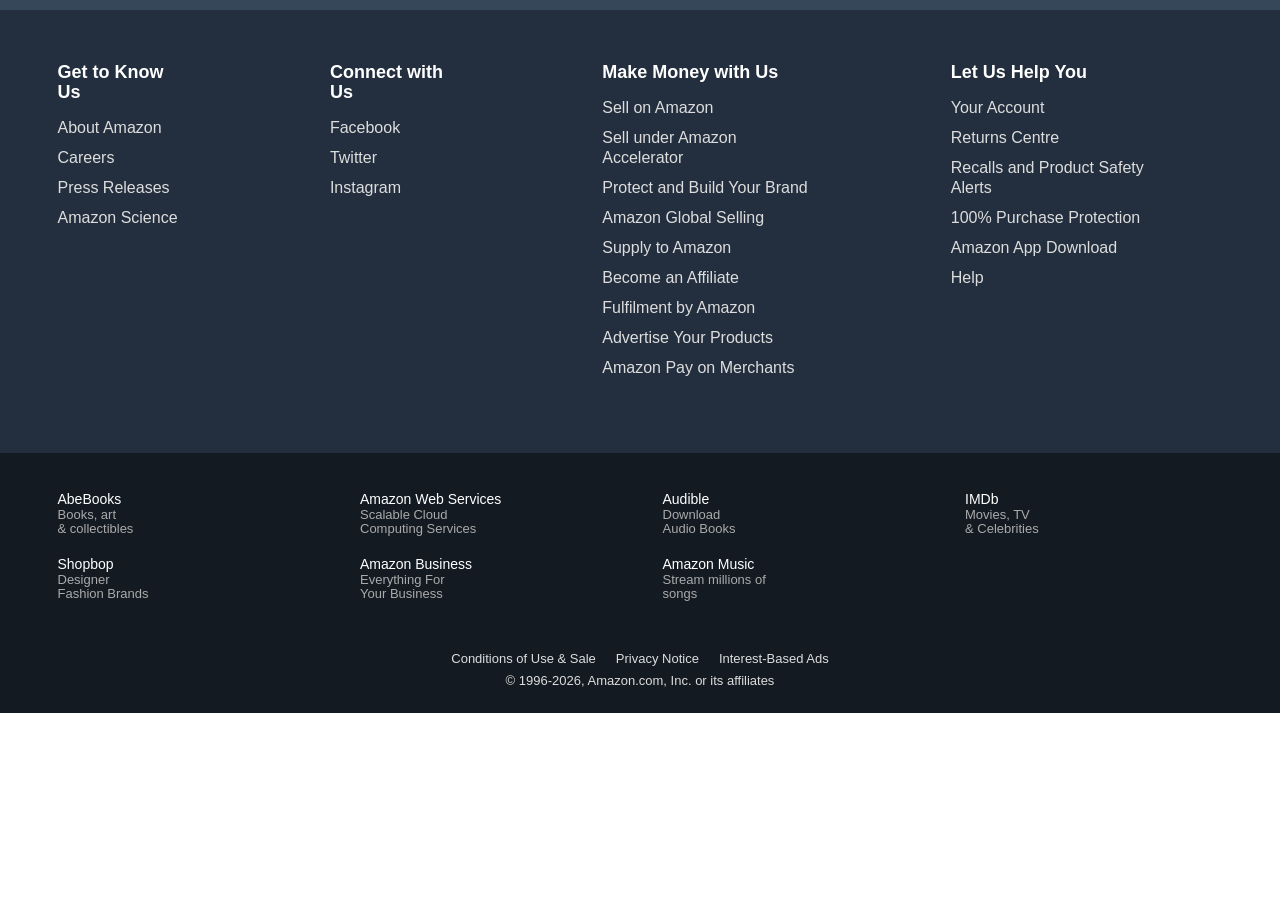
<file: amazon footer/index.html>
<!doctype html>
<html lang="en">
  <head>
    <meta charset="UTF-8" />
    <meta name="viewport" content="width=device-width, initial-scale=1.0" />
    <title>Amazon Footer</title>
    <link rel="stylesheet" href="style.css" />
  </head>
  <body>
    <footer>
      <div class="main-footer">
        <div class="footer-container">
          <div class="footer-column">
            <h3>Get to Know<br />Us</h3>
            <a href="#">About Amazon</a>
            <a href="#">Careers</a>
            <a href="#">Press Releases</a>
            <a href="#">Amazon Science</a>
          </div>
          <div class="footer-column">
            <h3>Connect with<br />Us</h3>
            <a href="#">Facebook</a>
            <a href="#">Twitter</a>
            <a href="#">Instagram</a>
          </div>
          <div class="footer-column money-column">
            <h3>Make Money with Us</h3>
            <a href="#">Sell on Amazon</a>
            <a href="#">
              Sell under Amazon<br />
              Accelerator
            </a>
            <a href="#">Protect and Build Your Brand</a>
            <a href="#">Amazon Global Selling</a>
            <a href="#">Supply to Amazon</a>
            <a href="#">Become an Affiliate</a>
            <a href="#">Fulfilment by Amazon</a>
            <a href="#">Advertise Your Products</a>
            <a href="#">Amazon Pay on Merchants</a>
          </div>
          <div class="footer-column help-column">
            <h3>Let Us Help You</h3>
            <a href="#">Your Account</a>
            <a href="#">Returns Centre</a>
            <a href="#">
              Recalls and Product Safety<br />
              Alerts
            </a>
            <a href="#">100% Purchase Protection</a>
            <a href="#">Amazon App Download</a>
            <a href="#">Help</a>
          </div>
        </div>
      <div class="bottom-footer">
        <div class="services-container">
          <!-- COLUMN 1 -->
          <div class="services-column">
            <div class="service">
              <h4>AbeBooks</h4>
              <p>
                Books, art<br />
                &amp; collectibles
              </p>
            </div>
            <div class="service">
              <h4>Shopbop</h4>
              <p>
                Designer<br />
                Fashion Brands
              </p>
            </div>
          </div>
          <div class="services-column">
            <div class="service">
              <h4>Amazon Web Services</h4>
              <p>
                Scalable Cloud<br />
                Computing Services
              </p>
            </div>
            <div class="service">
              <h4>Amazon Business</h4>
              <p>
                Everything For<br />
                Your Business
              </p>
            </div>
          </div>
          <div class="services-column">
            <div class="service">
              <h4>Audible</h4>
              <p>
                Download<br />
                Audio Books
              </p>
            </div>
            <div class="service">
              <h4>Amazon Music</h4>
              <p>
                Stream millions of<br />
                songs
              </p>
            </div>
          </div>
          <div class="services-column">
            <div class="service">
              <h4>IMDb</h4>
              <p>
                Movies, TV<br />
                &amp; Celebrities
              </p>
            </div>
          </div>
        </div>
        <div class="copyright">
          <div class="copyright-links">
            <a href="#">Conditions of Use &amp; Sale</a>
            <a href="#">Privacy Notice</a>
            <a href="#">Interest-Based Ads</a>
          </div>
          <p>© 1996-2026, Amazon.com, Inc. or its affiliates</p>
        </div>
      </div>
    </footer>
  </body>
</html>
</file>
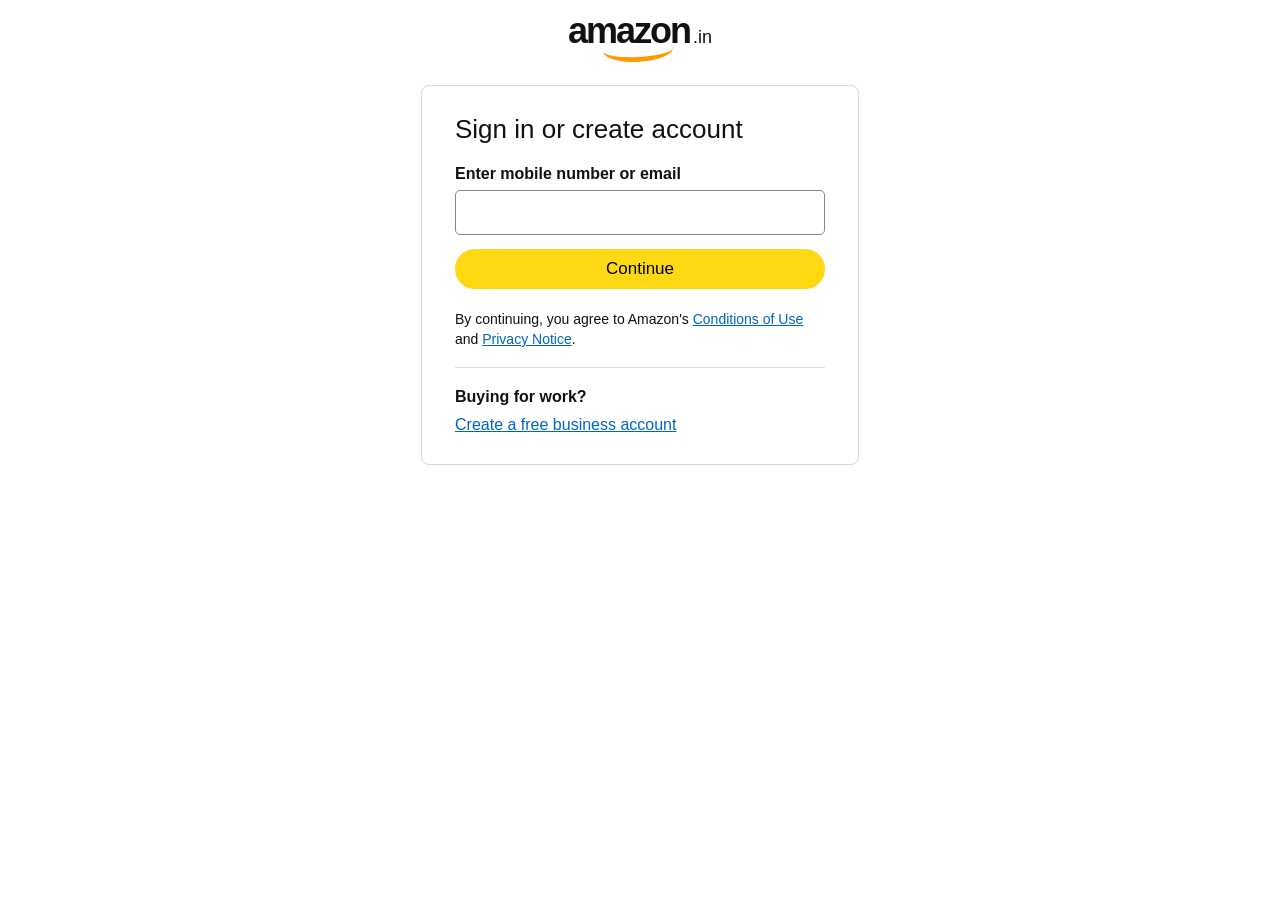
<file: Amazon Login/index.html>
<!doctype html>
<html lang="en">
  <head>
    <meta charset="UTF-8" />
    <meta name="viewport" content="width=device-width, initial-scale=1.0" />
    <title>Amazon Sign In</title>
    <link rel="stylesheet" href="style.css" />
  </head>
  <body>
    <div class="logo">
      <span class="amazon">amazon</span><span class="in">.in</span>
      <div class="smile"></div>
    </div>
    <div class="login-box">
      <h1>Sign in or create account</h1>
      <label for="email"> Enter mobile number or email </label>
      <input type="text" id="email" />
      <button>Continue</button>
      <p class="terms">
        By continuing, you agree to Amazon's
        <a href="#">Conditions of Use</a>
        and
        <a href="#">Privacy Notice</a>.
      </p>
      <hr />
      <h3>Buying for work?</h3>
      <a href="#" class="business"> Create a free business account </a>
    </div>
  </body>
</html>
</file>
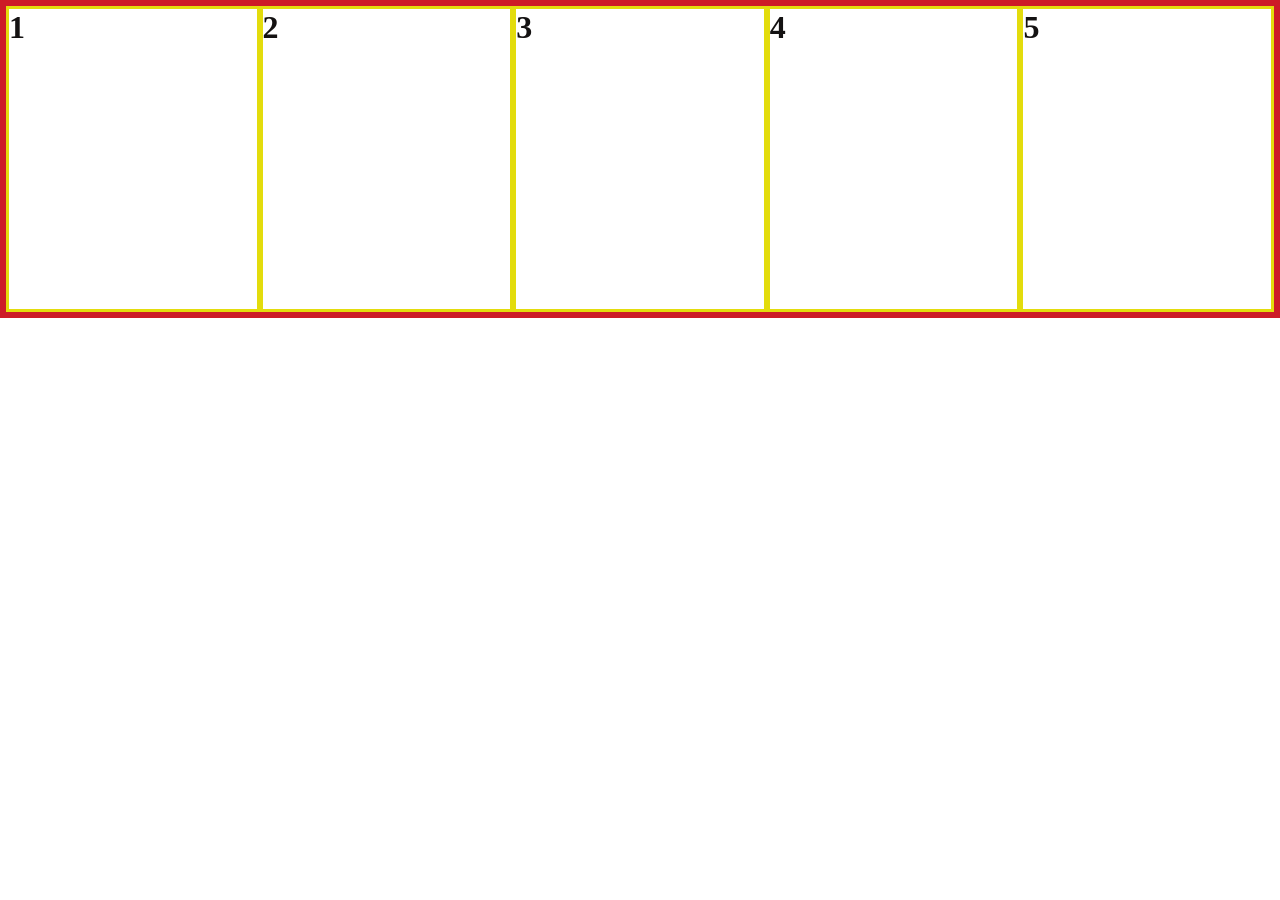
<file: Day-14/flexbox.html>
<!doctype html>
<html lang="en">
  <head>
    <meta charset="UTF-8" />
    <meta name="viewport" content="width=device-width, initial-scale=1.0" />
    <title>Assignment</title>
    <style>
      * {
        margin: 0;
        padding: 0;
      }
      .cnt {
        display: flex;
        flex-direction: row;
        justify-content: space-around;
        border: 6px solid rgb(205, 27, 39);
      }
      .cnt h1 {
        color: rgb(20, 18, 18);
        border: 3px solid rgb(227, 220, 12);
        width: 22%;
        height: 300px;
      }

      @media (min-width: 300px) and (max-width: 600px) {
        .cnt {
          flex-direction: column;
        }
        .cnt h1 {
          width: 90%;
          margin: auto;
          margin-bottom: 15px;
        }
      }
      @media (min-width: 601px) and (max-width: 900px) {
        .cnt {
          flex-wrap: wrap;
        }
        .cnt h1 {
            gap: 10px;
          width: 45%;
          margin-bottom: 15px;
        }
      }
    </style>
  </head>
  <body>
    <div class="cnt">
      <h1>1</h1>
      <h1>2</h1>
      <h1>3</h1>
      <h1>4</h1>
      <h1>5</h1>
    </div>
  </body>
</html>
</file>
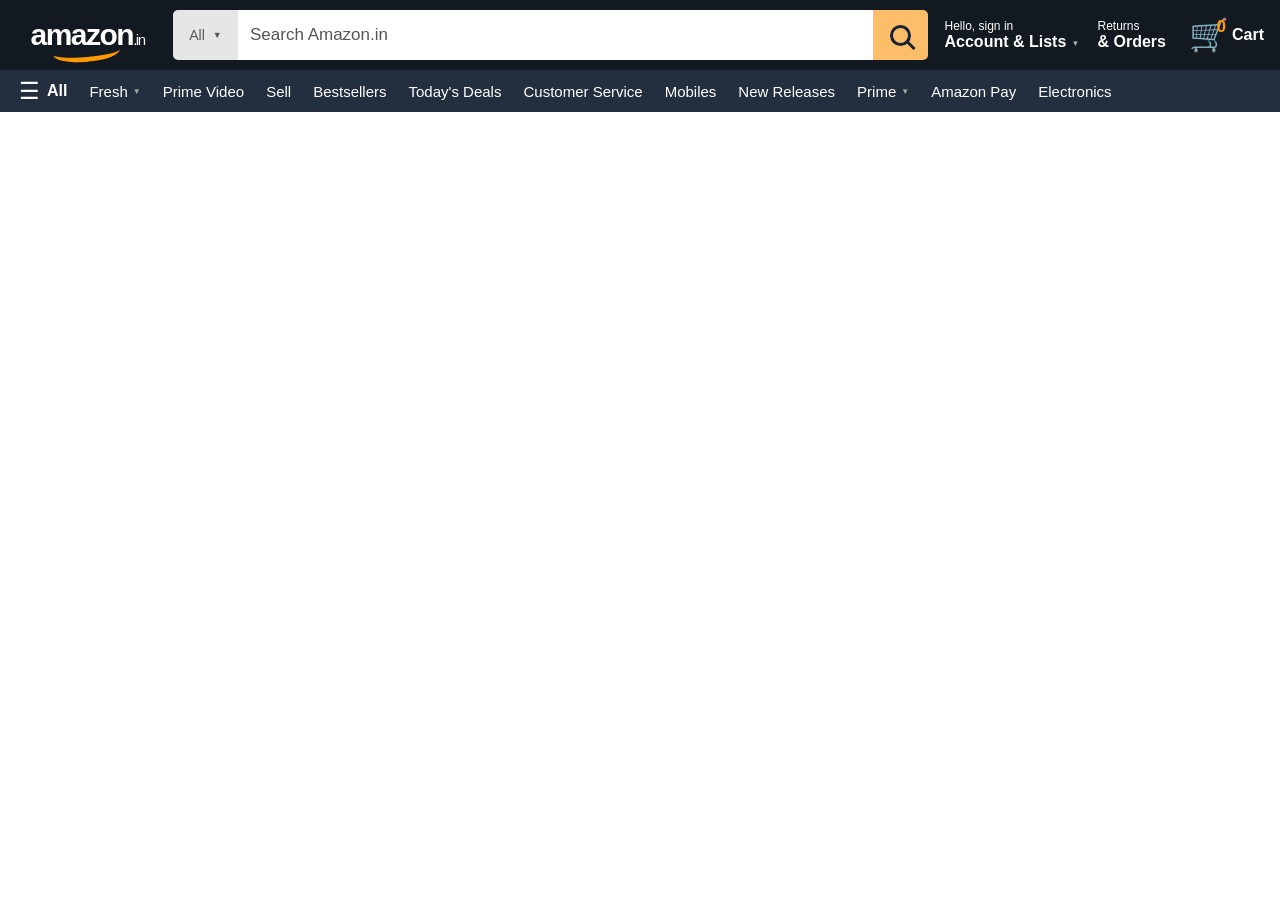
<file: Day-16 - Navbar/navbar.html>
<!doctype html>
<html lang="en">
  <head>
    <meta charset="UTF-8" />
    <meta name="viewport" content="width=device-width, initial-scale=1.0" />
    <title>Amazon Navbar</title>
    <link rel="stylesheet" href="navbar.css" />
  </head>
  <body>
    <header class="amazon-navbar">
      <div class="nav-top">
        <div class="nav-logo">
          <a href="#">amazon<span>.in</span></a>
          <div class="logo-smile"></div>
        </div>
        <div class="search-container">
          <div class="search-all">
            <span>All</span>
            <span class="down-arrow">▼</span>
          </div>
          <input type="text" placeholder="Search Amazon.in" />
          <button class="search-button">
            <span class="search-icon"></span>
          </button>
        </div>
        <div class="nav-account">
          <span>Hello, sign in</span>
          <strong> Account &amp; Lists </strong>
          <span class="small-arrow">▼</span>
        </div>
        <div class="nav-orders">
          <span>Returns</span>
          <strong> &amp; Orders </strong>
        </div>
        <div class="nav-cart">
          <div class="cart-icon">
            <span class="cart-count">0</span>
            🛒
          </div>
          <strong>Cart</strong>
        </div>
      </div>
      <div class="nav-bottom">
        <div class="nav-all">
          <span class="hamburger">☰</span>
          <strong>All</strong>
        </div>
        <a href="#">Fresh <span>▼</span></a>
        <a href="#">Prime Video</a>
        <a href="#">Sell</a>
        <a href="#">Bestsellers</a>
        <a href="#">Today's Deals</a>
        <a href="#">Customer Service</a>
        <a href="#">Mobiles</a>
        <a href="#">New Releases</a>
        <a href="#">Prime <span>▼</span></a>
        <a href="#">Amazon Pay</a>
        <a href="#">Electronics</a>
      </div>
    </header>
  </body>
</html>
</file>
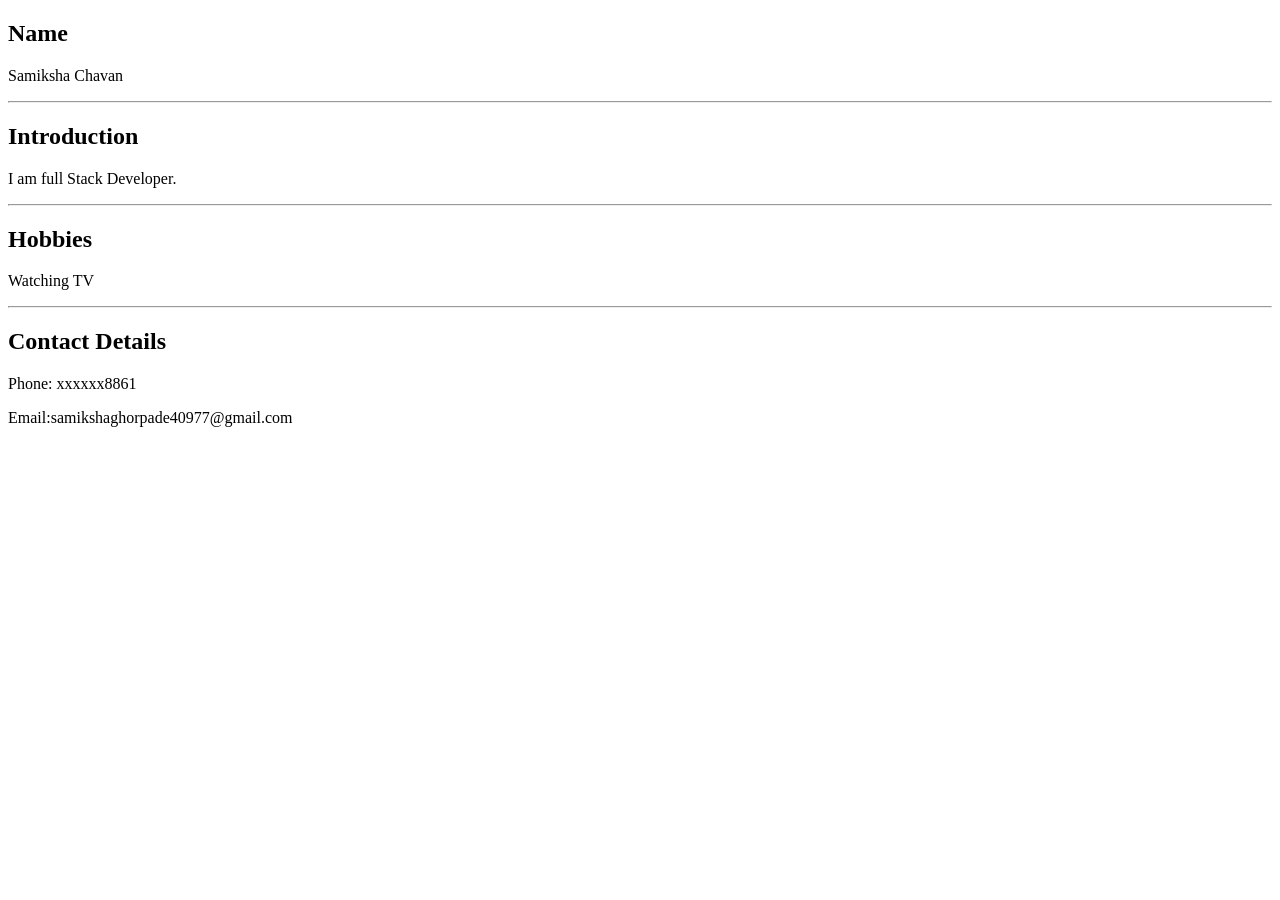
<file: Day-4/Assignment.html>
<!doctype html>
<html>
  <head>
    <title>Assignment</title>
  </head>
  <body>
    <h2>Name</h2>
    <p>Samiksha Chavan</p>
    <hr />
    <h2>Introduction</h2>
    <p>I am full Stack Developer.</p>
    <hr />
    <h2>Hobbies</h2>
    <p>Watching TV</p>
    <hr />
    <h2>Contact Details</h2>
    <p>Phone: xxxxxx8861</p>
    <p>Email:samikshaghorpade40977@gmail.com</p>
  </body>
</html>
</file>
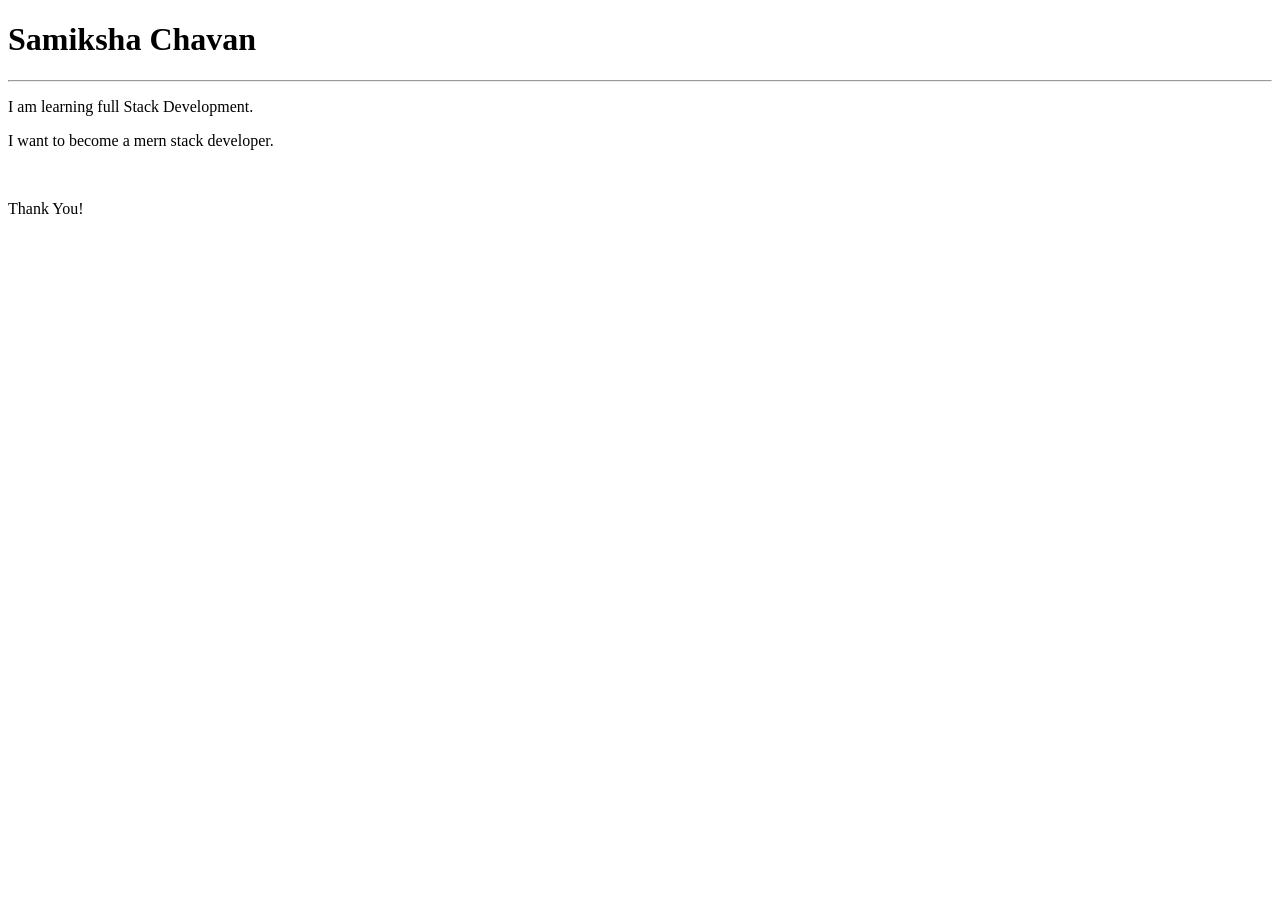
<file: Day-4/Practical2.html>
<!doctype html>
<html>
  <head>
    <title>Day-4</title>
  </head>
  <body>
    <h1>Samiksha Chavan</h1>
    <hr />
    <p>I am learning full Stack Development.</p>
    <p>I want to become a mern stack developer.</p>
    <br />
    <p>Thank You!</p>
  </body>
</html>
</file>
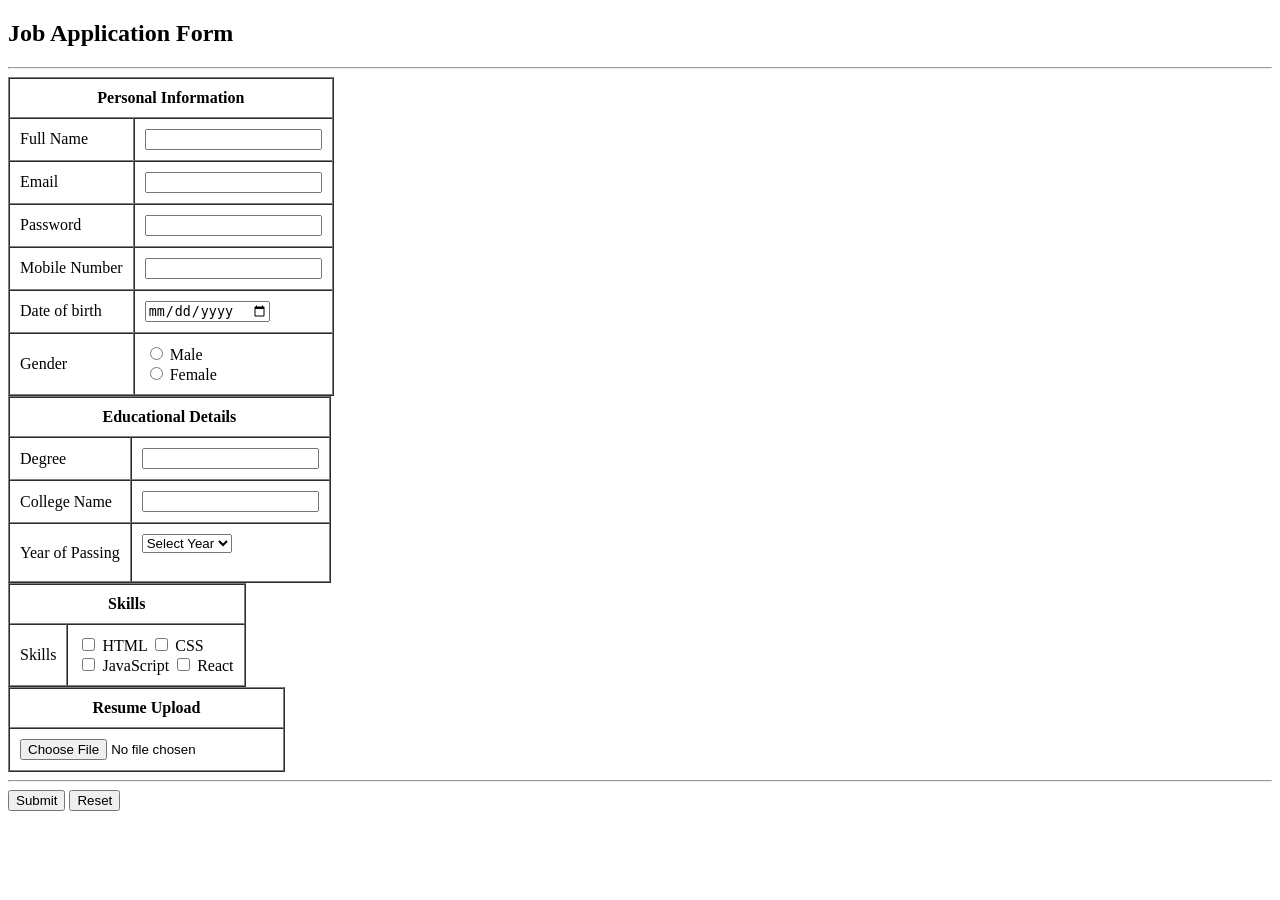
<file: Day-6/Assignament.html>
<!doctype html>
<html>
  <head>
    <title>Assignment.html</title>
  </head>
  <body>
    <h2>Job Application Form</h2>
    <hr />
    <form>
        <table>
        <table border="1" cellpadding="10" cellspacing="0";style="align;:center">
        <tr>
      <th colspan="2">Personal Information</th>
      </tr>
      <tr>
        <td>Full Name</td>
        <td><input type="text" /></td>
      </tr>
      <tr>
        <td>Email</td>
        <td><input type="email" /></td>
        </tr>
        <tr>
      <td>Password</td>
      <td><input type="password" /></td>
      </tr>
      <tr>
        <td>Mobile Number</td>
        <td><input type="number" /></td>
      </tr>
      <tr>
        <td>Date of birth</td>
        <td><input type="date" /></td>
      </tr>
      <tr>
        <td>Gender</td>
        <td>
          <input type="radio" name="gender" />
          <span> Male </span><br />
          <input type="radio" name="gender" />
          <span>Female</span><br />
        </td>
      </tr>
      </table>
      <table>
      <table border="1" cellpadding="10" cellspacing="0";style="align;:center;">
      <tr>
      <th colspan="2">Educational Details</th>
      </tr>
      <tr>
        <td>Degree</td>
        <td><input type="text" /></td>
      </tr>
      <tr>
        <td>College Name</td>
        <td><input type="text" /></td>
      </tr>
      <tr>
        <td>Year of Passing</td>
        <td>
          <select>
            <option value="">Select Year</option>
            <option value="2020">2020</option>
            <option value="2021">2021</option>
            <option value="2022">2022</option>
        <option value="2023">2023</option>
        <option value="2024">2024</option>
        <option value="2025">2025</option>
      </select> <br /><br />
      </table>
      <table>
      <table border="1" cellpadding="10" cellspacing="0";style="align;:center;">
      <tr>
      <th colspan="2">Skills</th>
      </tr>
      <tr>
        <td>Skills</td>
        <td>
          <input type="checkbox" name="skills" />
          <span> HTML </span>
          <input type="checkbox" name="skills" />
          <span> CSS </span><br>
          <input type="checkbox" name="skills" />
          <span> JavaScript </span>
          <input type="checkbox" name="skills" />
          <span> React </span>
        </td>
      </tr>
    </table>
      <table>
      <table border="1" cellpadding="10" cellspacing="0";style="align;:center;">
      <tr>
      <th colspan="2">Resume Upload</th>
      </tr>
      <tr>
        <td colspan="2">
          <input type="file" name="File Upload Field" />
        </td>
      </tr>
    </table>
      <hr />
        <button type="submit">Submit</button>
        <button type="reset">Reset</button>
    </form>
  </body>
</html>
</file>
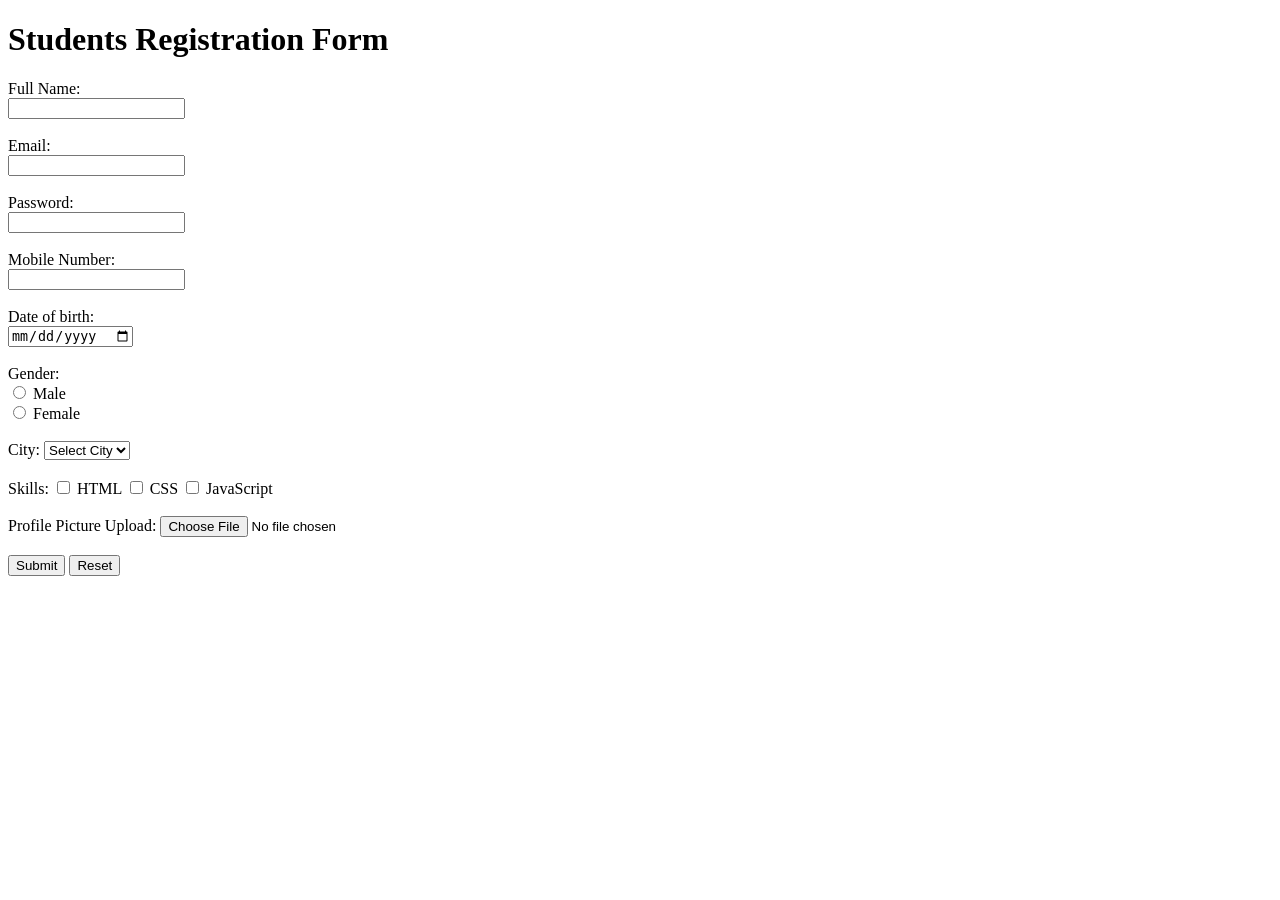
<file: Day-6/Practical.html>
<!doctype html>
<html>
  <head>
    <title>Day-6</title>
  </head>
  <body>
    <h1>Students Registration Form</h1>
    <form>
      <label>Full Name:</label><br />
      <input type="text" /> <br /><br />
      <label>Email:</label><br />
      <input type="email" /> <br /><br />
      <label>Password:</label><br />
      <input type="password" /> <br /><br />
      <label>Mobile Number:</label><br />
      <input type="number" /> <br /><br />
      <label>Date of birth:</label><br />
      <input type="date" /> <br /><br />
      <label>Gender:</label><br />
      <input type="radio" name="gender" />
      <span> Male </span><br />
      <input type="radio" name="gender" />
      <span>Female</span><br /><br />
      <label>City:</label>
      <select>
        <option value="">Select City</option>
        <option value="pune">Pune</option>
        <option value="mumbai">Mumbai</option>
        <option value="nagpur">Nagpur</option>
        <option value="nashik">Nashik</option></select
      ><br /><br />
      <label>Skills:</label>
      <input type="checkbox" name="skills" />
      <span> HTML </span>
      <input type="checkbox" name="skills" />
      <span> CSS </span>
      <input type="checkbox" name="skills" />
      <span> JavaScript </span><br /><br />
      <label>Profile Picture Upload:</label>
      <input type="file" name="profilePicture" /><br /><br />
      <button type="submit">Submit</button>
      <button type="reset">Reset</button>
    </form>
  </body>
</html>
</file>
<file: amazon footer/style.css>
* {
  margin: 0;
  padding: 0;
  box-sizing: border-box;
}

body {
  font-family: Arial, Helvetica, sans-serif;
  background-color: white;
}

.main-footer {
  background-color: #232f3e;
  color: white;
  border-top: 10px solid #37475a;
}

.footer-container {
  width: 1165px;
  height: 443px;
  margin: 0 auto;
  display: grid;
  grid-template-columns:
    1fr
    1fr
    1.35fr
    1.25fr;
  column-gap: 55px;
  padding-top: 52px;
}

.footer-column {
  width: 100%;
}

.footer-column h3 {
  color: #ffffff;
  font-size: 18px;
  font-weight: 700;
  line-height: 20px;
  margin-bottom: 16px;
}

.footer-column a {
  display: block;
  color: #dddddd;
  text-decoration: none;
  font-size: 16px;
  line-height: 20px;
  margin-bottom: 10px;
}

.footer-column a:hover {
  text-decoration: underline;
}

.bottom-footer {
  background-color: #131a22;
  color: white;
  min-height: 260px;
}

.services-container {
  width: 1165px;
  margin: 0 auto;
  padding-top: 38px;
  display: grid;
  grid-template-columns:
    1fr
    1fr
    1fr
    1fr;
  column-gap: 45px;
}

.services-column {
  display: flex;
  flex-direction: column;
  gap: 18px;
}

.service {
  min-height: 47px;
}

.service h4 {
  color: #ffffff;
  font-size: 14px;
  font-weight: normal;
  margin-bottom: 1px;
}

.service p {
  color: #aaaaaa;
  font-size: 13px;
  line-height: 14px;
}

.copyright {
  text-align: center;
  margin-top: 48px;
}

.copyright-links {
  display: flex;
  justify-content: center;
  align-items: center;
  gap: 20px;
}

.copyright-links a {
  color: #dddddd;
  text-decoration: none;
  font-size: 13px;
}

.copyright-links a:hover {
  text-decoration: underline;
}

.copyright p {
  color: #dddddd;
  font-size: 13px;
  margin-top: 7px;
}

@media screen and (max-width: 1200px) {
  .footer-container,
  .services-container {
    width: 90%;
  }
}

@media screen and (max-width: 768px) {
  .footer-container {
    height: auto;
    grid-template-columns: 1fr 1fr;
    row-gap: 40px;
    padding-bottom: 50px;
  }

  .bottom-main-content {
    width: 100%;
    flex-wrap: wrap;
  }

  .services-container {
    grid-template-columns: 1fr 1fr;
    row-gap: 30px;
  }
}

@media screen and (max-width: 500px) {
  .footer-container {
    grid-template-columns: 1fr;
  }

  .footer-bottom-main {
    height: auto;
    padding: 25px 0;
  }

  .bottom-main-content {
    height: auto;
    flex-direction: column;
    gap: 15px;
  }

  .services-container {
    grid-template-columns: 1fr;
  }

  .copyright-links {
    flex-direction: column;
    gap: 10px;
  }
}
</file>
<file: Amazon Login/style.css>
* {
  box-sizing: border-box;
}

body {
  margin: 0;
  padding: 0;
  font-family: Arial, Helvetica, sans-serif;
  color: #111;
  background-color: #fff;
}

.logo {
  width: 350px;
  margin: 10px auto 30px;
  text-align: center;
  position: relative;
  height: 45px;
}

.amazon {
  font-size: 36px;
  font-weight: bold;
  letter-spacing: -2px;
}

.in {
  font-size: 18px;
  margin-left: 3px;
}

.smile {
  width: 70px;
  height: 25px;
  border-bottom: 5px solid #ff9900;
  border-radius: 0 0 50% 50%;
  position: absolute;
  left: 138px;
  top: 27px;
  transform: rotate(-3deg);
}

.login-box {
  width: 438px;
  min-height: 380px;
  margin: 0 auto;
  border: 1px solid #d5d9d9;
  border-radius: 8px;
  padding: 28px 33px 25px;
}

.login-box h1 {
  font-size: 26px;
  font-weight: 400;
  margin: 0 0 20px;
}

.login-box label {
  display: block;
  font-size: 16px;
  font-weight: bold;
  margin-bottom: 7px;
}

.login-box input {
  width: 100%;
  height: 45px;
  border: 1px solid #888;
  border-radius: 5px;
  padding: 8px;
  font-size: 18px;
  outline: none;
}

.login-box input:focus {
  border: 2px solid #00a8e1;
  box-shadow: 0 0 5px #00a8e1;
}

.login-box button {
  width: 100%;
  height: 40px;
  margin-top: 14px;
  border: none;
  border-radius: 20px;
  background-color: #ffd814;
  font-size: 17px;
  cursor: pointer;
}

.login-box button:hover {
  background-color: #f7ca00;
}

.terms {
  font-size: 14px;
  line-height: 20px;
  margin-top: 20px;
  margin-bottom: 18px;
}

a {
  color: #0066c0;
  text-decoration: underline;
}

a:hover {
  color: #c45500;
}

.login-box hr {
  border: none;
  border-top: 1px solid #ddd;
  margin: 16px 0 20px;
}

.login-box h3 {
  font-size: 16px;
  margin: 0 0 10px;
}

.business {
  font-size: 16px;
}
</file>
<file: Day-16 - Navbar/navbar.css>
* {
  margin: 0;
  padding: 0;
  box-sizing: border-box;
}

body {
  font-family: Arial, Helvetica, sans-serif;
}

.amazon-navbar {
  width: 100%;
  background-color: #131921;
  color: white;
}

.nav-top {
  min-height: 70px;
  display: flex;
  align-items: center;
  gap: 8px;
  padding: 3px 10px;
}

.nav-logo {
  width: 155px;
  height: 60px;
  position: relative;
  display: flex;
  align-items: center;
  justify-content: center;
  flex-shrink: 0;
}

.nav-logo a {
  color: white;
  text-decoration: none;
  font-size: 30px;
  font-weight: bold;
  letter-spacing: -1.5px;
}

.nav-logo a span {
  font-size: 15px;
  font-weight: normal;
}

.logo-smile {
  position: absolute;
  width: 67px;
  height: 20px;
  left: 43px;
  top: 37px;
  border-bottom: 5px solid #ff9900;
  border-radius: 0 0 50% 50%;
  transform: rotate(-5deg);
}

.search-container {
  height: 50px;
  flex: 1;
  min-width: 250px;
  display: flex;
  align-items: stretch;
  border-radius: 5px;
  overflow: hidden;
}

.search-all {
  width: 65px;
  background-color: #e6e6e6;
  color: #555;
  display: flex;
  align-items: center;
  justify-content: center;
  gap: 8px;
  font-size: 14px;
  cursor: pointer;
}

.down-arrow {
  font-size: 9px;
}

.search-container input {
  flex: 1;
  min-width: 0;
  border: none;
  outline: none;
  padding: 0 12px;
  font-size: 17px;
}

.search-container input::placeholder {
  color: #555;
}

.search-button {
  width: 55px;
  border: none;
  background-color: #febd69;
  cursor: pointer;
  display: flex;
  align-items: center;
  justify-content: center;
}

.search-button:hover {
  background-color: #f3a847;
}

.search-icon {
  width: 21px;
  height: 21px;
  border: 3px solid #172233;
  border-radius: 50%;
  position: relative;
}

.search-icon::after {
  content: "";
  position: absolute;
  width: 10px;
  height: 3px;
  background-color: #172233;
  right: -8px;
  bottom: -4px;
  transform: rotate(45deg);
}

.nav-account {
  height: 60px;
  min-width: 145px;
  display: flex;
  flex-direction: column;
  justify-content: center;
  position: relative;
  padding: 5px 8px;
  border: 1px solid transparent;
  cursor: pointer;
  flex-shrink: 0;
}

.nav-account:hover {
  border: 1px solid white;
}

.nav-account span:first-child {
  font-size: 12px;
}

.nav-account strong {
  font-size: 16px;
}

.nav-account .small-arrow {
  position: absolute;
  right: 0;
  bottom: 16px;
  font-size: 8px;
  color: #aaa;
}

.nav-orders {
  height: 60px;
  min-width: 85px;
  display: flex;
  flex-direction: column;
  justify-content: center;
  padding: 5px 8px;
  border: 1px solid transparent;
  cursor: pointer;
  flex-shrink: 0;
}

.nav-orders:hover {
  border: 1px solid white;
}

.nav-orders span {
  font-size: 12px;
}

.nav-orders strong {
  font-size: 16px;
}

.nav-cart {
  height: 60px;
  min-width: 75px;
  display: flex;
  align-items: center;
  gap: 3px;
  padding: 5px;
  border: 1px solid transparent;
  cursor: pointer;
  flex-shrink: 0;
}

.nav-cart:hover {
  border: 1px solid white;
}

.cart-icon {
  position: relative;

  font-size: 32px;

  line-height: 32px;
}

.cart-count {
  position: absolute;
  top: -8px;
  right: 3px;
  color: #ff9900;
  font-size: 17px;
  font-weight: bold;
}

.nav-cart strong {
  font-size: 16px;
}

.nav-bottom {
  height: 42px;
  background-color: #232f3e;
  display: flex;
  align-items: center;
  padding-left: 10px;
  overflow-x: auto;
  white-space: nowrap;
  scrollbar-width: none;
}

.nav-bottom::-webkit-scrollbar {
  display: none;
}

.nav-all {
  height: 38px;
  display: flex;
  align-items: center;
  gap: 7px;
  padding: 0 10px 0 8px;
  border: 1px solid transparent;
  flex-shrink: 0;
  cursor: pointer;
}

.nav-all:hover {
  border: 1px solid white;
}

.hamburger {
  font-size: 23px;
  line-height: 20px;
}

.nav-all strong {
  font-size: 16px;
}

.nav-bottom > a {
  height: 38px;
  display: flex;
  align-items: center;
  padding: 0 10px;
  color: white;
  text-decoration: none;
  white-space: nowrap;
  font-size: 15px;
  border: 1px solid transparent;
  flex-shrink: 0;
}

.nav-bottom > a:hover {
  border: 1px solid white;
}

.nav-bottom > a span {
  font-size: 8px;
  margin-left: 5px;
  color: #aaa;
}

@media screen and (max-width: 1000px) {
  .nav-top {
    flex-wrap: wrap;
    padding: 5px;
  }

  .nav-logo {
    width: 130px;
  }

  .nav-logo a {
    font-size: 26px;
  }

  .search-container {
    order: 3;
    flex-basis: 100%;
    height: 45px;
  }
}

@media screen and (max-width: 600px) {
  .nav-top {
    display: grid;
    grid-template-columns: 1fr 1fr;
    gap: 4px;
    padding: 5px;
  }

  .nav-logo {
    width: 130px;
    height: 48px;
    justify-content: flex-start;
    padding-left: 5px;
  }

  .nav-logo a {
    font-size: 25px;
  }

  .logo-smile {
    left: 38px;
    top: 31px;
  }

  .search-container {
    order: 3;
    grid-column: 1 / 3;
    width: 100%;
    min-width: 0;
    height: 45px;
  }

  .nav-account {
    height: 48px;
    min-width: 0;
    padding-left: 5px;
  }

  .nav-account span:first-child {
    font-size: 10px;
  }

  .nav-account strong {
    font-size: 13px;
  }

  .nav-orders {
    height: 48px;
    min-width: 0;
  }

  .nav-orders span {
    font-size: 10px;
  }

  .nav-orders strong {
    font-size: 13px;
  }

  .nav-cart {
    height: 48px;
    min-width: 65px;
  }

  .nav-cart strong {
    font-size: 13px;
  }

  .cart-icon {
    font-size: 26px;
  }

  .nav-bottom {
    height: 43px;
    overflow-x: auto;
  }

  .nav-bottom > a {
    font-size: 13px;
    padding: 0 8px;
  }
}
</file>
